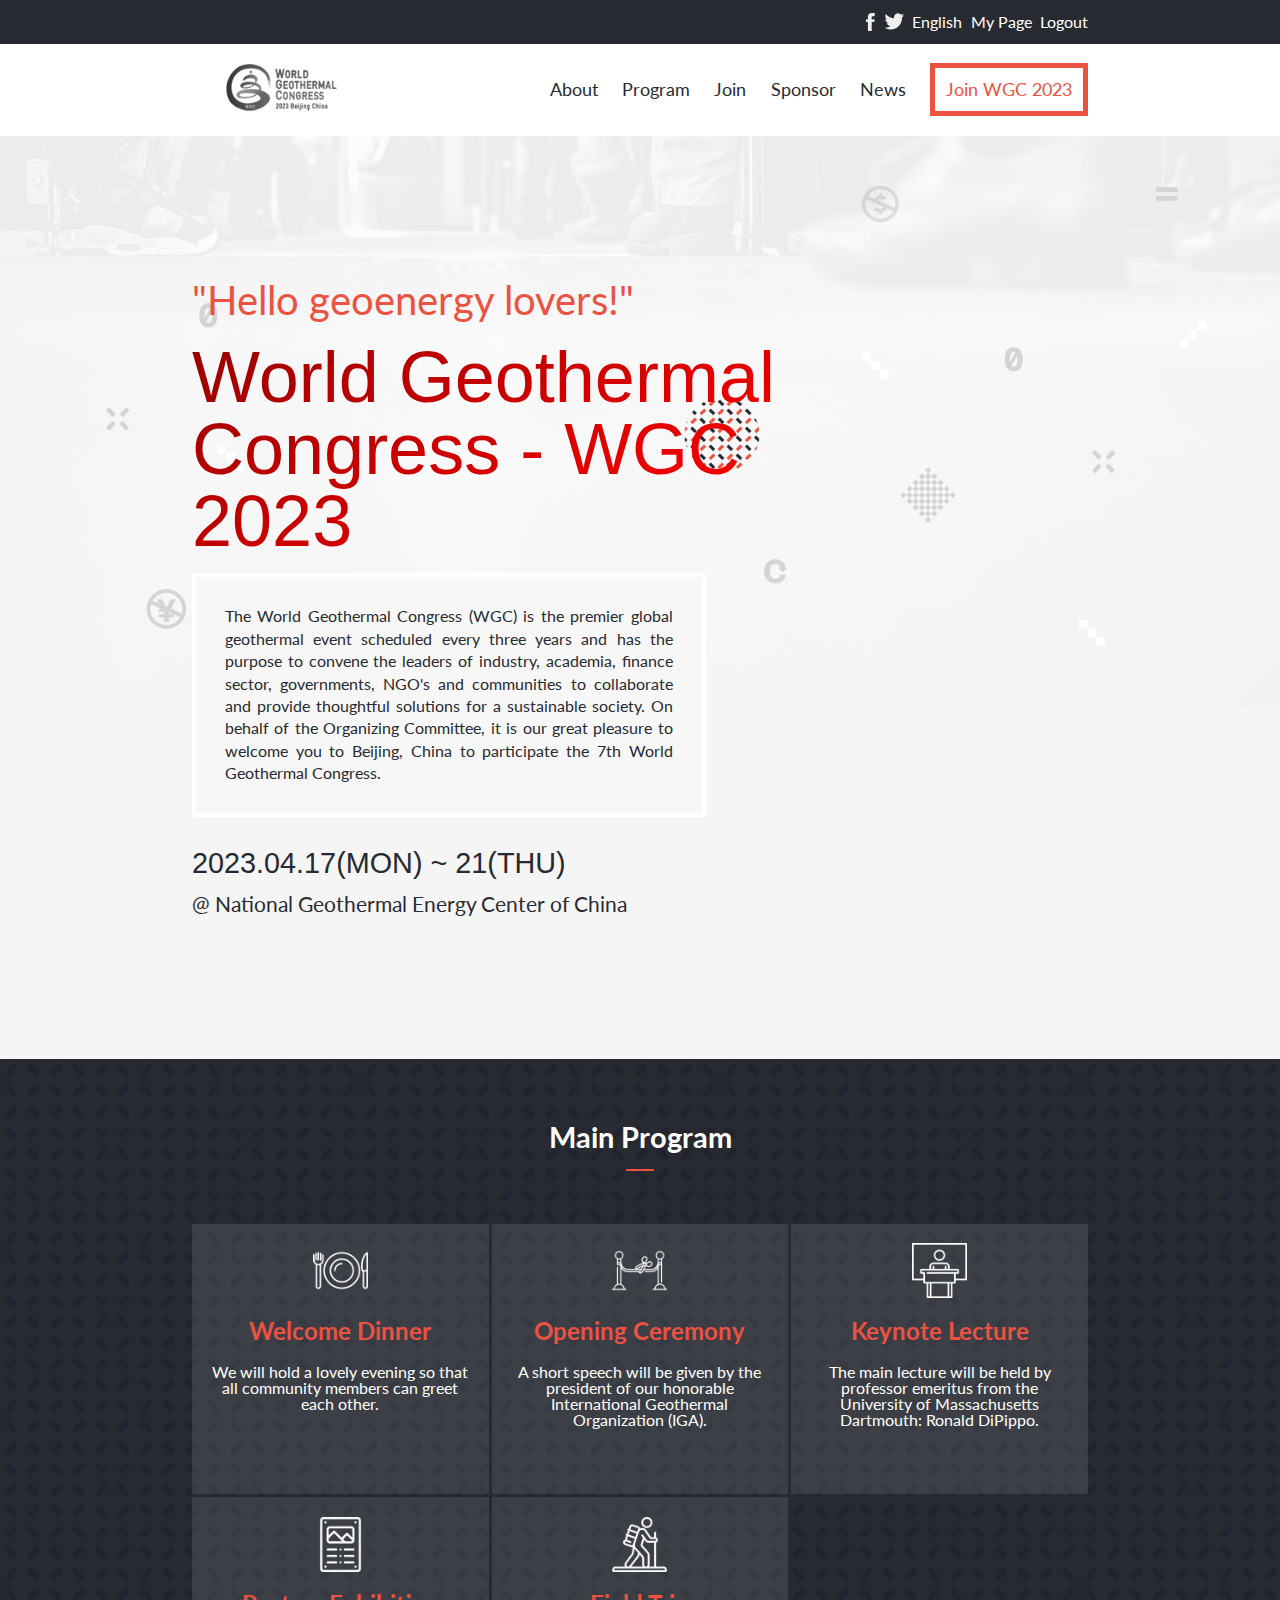
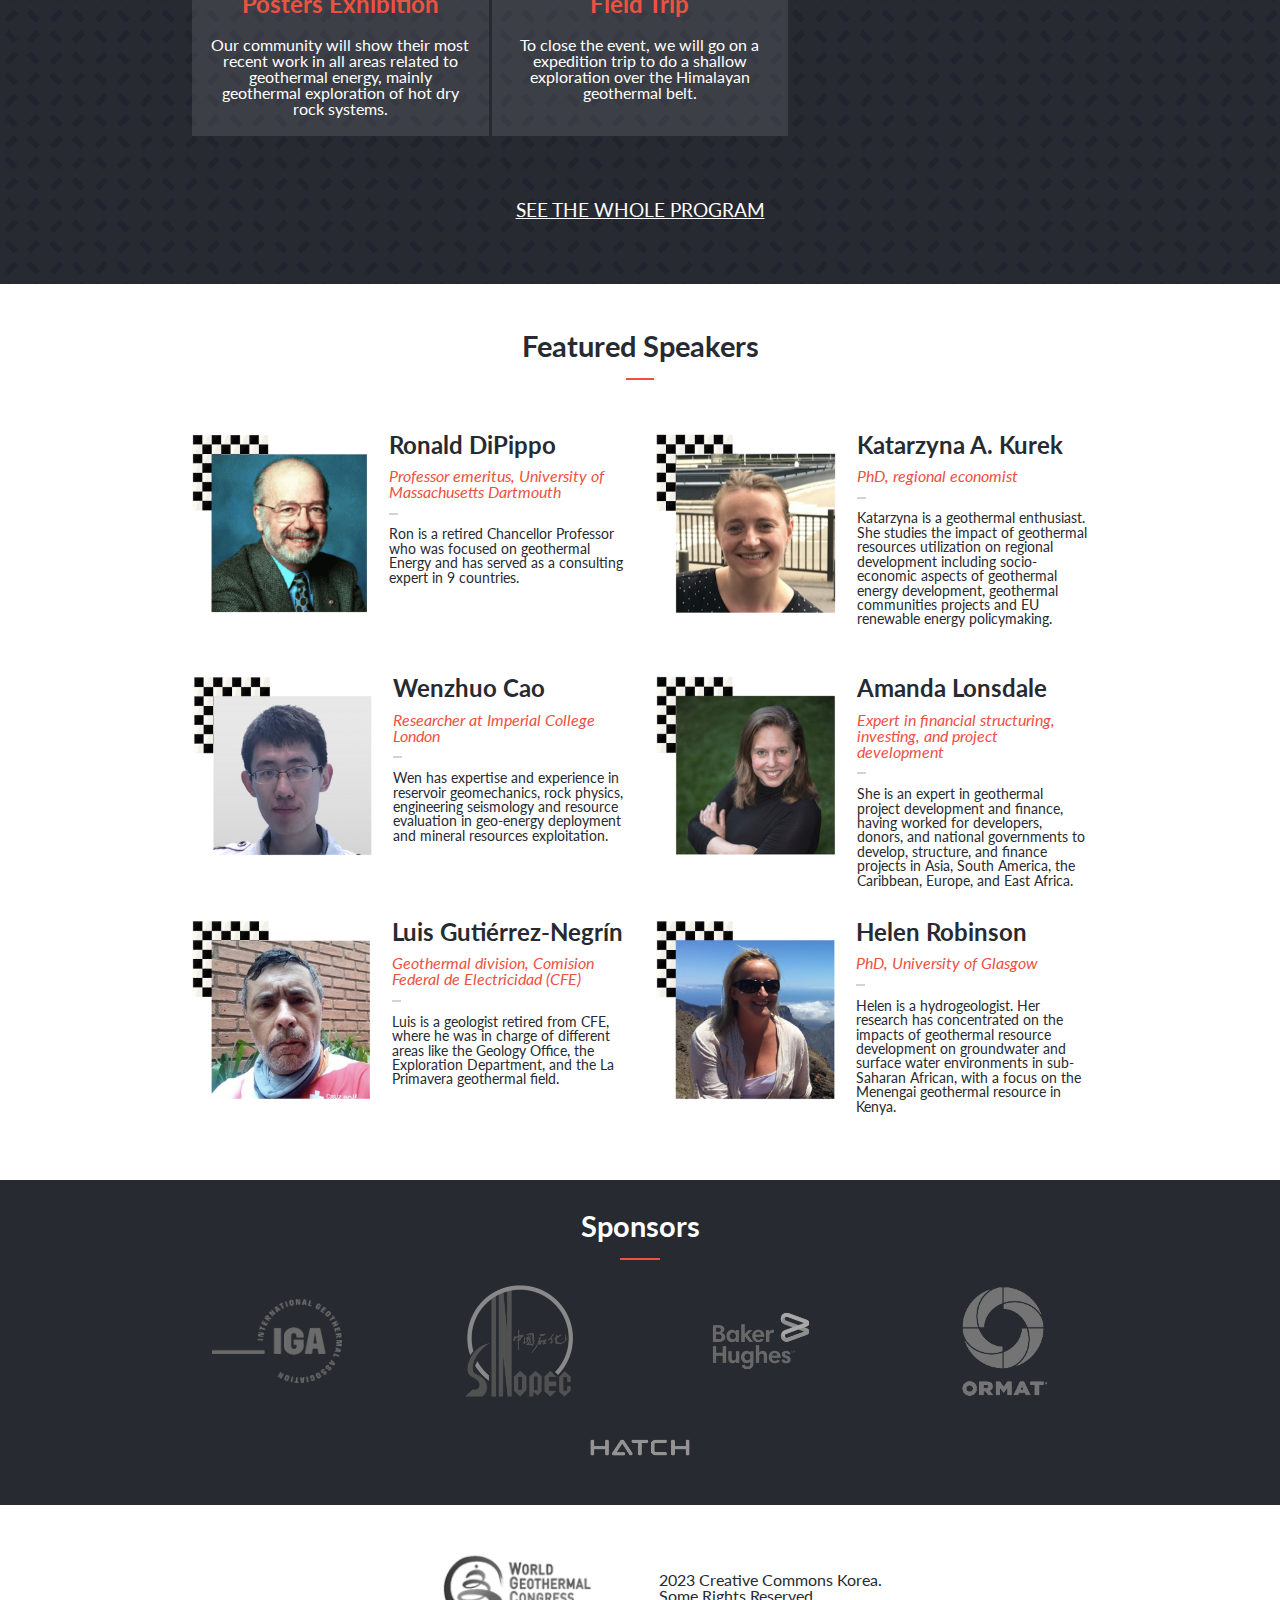
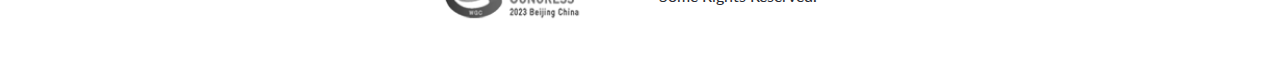
<file: index.html>
<!DOCTYPE html>
<html lang="en">
  <head>
    <meta charset="utf-8" />
    <meta name="viewport" content="width=device-width, initial-scale=1" />
    <title>Capstone Project</title>
    <link rel="preconnect" href="https://fonts.googleapis.com" />
    <link rel="preconnect" href="https://fonts.gstatic.com" crossorigin />
    <link href="https://fonts.googleapis.com/css?family=Lato" rel="stylesheet">
    <link href="https://fonts.cdnfonts.com/css/cocogoose" rel="stylesheet">
    <link rel="stylesheet" href="styles/reset.css" type="text/css" media="all"/>
    <link rel="stylesheet" href="styles/style.css" type="text/css" media="all"/>
  </head>
  <body>
    <header>
      <div class="sub-menu">
        <ul class="sub-list flex">
          <li>
            <a class="a-sub-menu" href="https://www.facebook.com/">
              <img src="images/facebook.png" alt="facebook icon" title="Facebook">
            </a>            
          </li>
          <li>
            <a class="a-sub-menu" href="https://twitter.com/">
              <img src="images/twitter.png" alt="twitter icon" title="Twitter">
            </a>            
          </li>
          <li>
            <a class="a-sub-menu" href="#">English</a>
          </li>
          <li>
            <a class="a-sub-menu" href="#">My Page</a>
          </li>
          <li>
            <a class="a-sub-menu" href="#">Logout</a>
          </li>          
        </ul>
      </div>

      <div class="main-menu">
        <a href="index.html">
          <img src="images/wgc-gray.png" alt="World Geothermal Congress 2023 logo" title="World Geothermal Congress 2023" width="150">
        </a>              
        <ul class="main-list flex">
          <li>
            <a class="a-main-menu" href="about.html">About</a>            
          </li>
          <li>
            <a class="a-main-menu" href="#">Program</a>            
          </li>
          <li>
            <a class="a-main-menu" href="#">Join</a>            
          </li>
          <li>
            <a class="a-main-menu" href="#">Sponsor</a>
          </li>
          <li>
            <a class="a-main-menu" href="#">News</a>            
          </li>
          <li>
            <a class="a-main-menu join-btn" href="#">Join WGC 2023</a>            
          </li>                   
        </ul>
      </div>
      
      <a href="#" class="menu-btn">
        <img src="images/mobile_menu.png" alt="Menu icon" title="Menu" width="20" height="18">
      </a>
      <div class="dynamic-menu">        
        <a class="close-btn" href="#">
          <img src="images/close_menu.png" alt="Close menu icon" title="Close menu" width="20">
        </a>       
        <ul class="dynamic-list flex">
          <li>
            <a class="dynamic-item" href="index.html">Home</a>            
          </li>
          <li>
            <a class="dynamic-item" href="about.html">About</a>            
          </li>
          <li>
            <a class="dynamic-item" href="#">Program</a>            
          </li>
          <li>
            <a class="dynamic-item" href="#">Join</a>            
          </li>
          <li>
            <a class="dynamic-item" href="#">Sponsor</a>
          </li>
          <li>
            <a class="dynamic-item" href="#">News</a>            
          </li>
          <li>
            <a class="dynamic-item dynamic-btn" href="#">Join WGC 2023</a>            
          </li>                   
        </ul>
      </div>           
    </header>
    <section id="welcome" class="flex">
      <h2 class="welcome-subtitle">"Hello geoenergy lovers!"</h2>
      <h1 class="title">World Geothermal Congress - WGC <br>2023</h1>
      <p class="main-desc">
        The World Geothermal Congress (WGC) is the premier global geothermal event scheduled every three years and has the purpose to convene the leaders of industry, 
        academia, finance sector, governments, NGO's and communities to collaborate and provide thoughtful solutions for a sustainable society. On behalf of the Organizing 
        Committee, it is our great pleasure to welcome you to Beijing, China to participate the 7th World Geothermal Congress.
      </p>
      <h3 class="date">2023.04.17(MON) ~ 21(THU)</h3>
      <h3 class="venue">@ National Geothermal Energy Center of China</h3>      
    </section>
    <section id="program" class="flex">
      <h2 class="program-subtitle">Main Program</h2>
      <hr class="line">
      <div class="grid-program">
        <div class="act-container flex">
          <img class="icon-size" src="images/food.png" alt="meal icon" title="Welcome dinner">
          <h3 class="act-title">Welcome Dinner</h3>
          <p class="act-desc">
            We will hold a lovely evening so that all community members can greet each other.
          </p>
        </div>
        <div class="act-container flex">
          <img class="icon-size" src="images/ribbon-cutting.png" alt="ribbon-cutting icon" title="Opening ceremony">
          <h3 class="act-title">Opening Ceremony</h3>
          <p class="act-desc">
            A short speech will be given by the president of our honorable International Geothermal Organization (IGA).
          </p>
        </div>
        <div class="act-container flex">
          <img class="icon-size" src="images/lecture.png" alt="lecture icon" title="Keynote speaker">
          <h3 class="act-title">Keynote Lecture</h3>
          <p class="act-desc">
            The main lecture will be held by professor emeritus from the University of Massachusetts Dartmouth: Ronald DiPippo.
          </p>
        </div>
        <div class="act-container flex">
          <img class="icon-size" src="images/poster.png" alt="poster icon" title="Poster">
          <h3 class="act-title">Posters Exhibition</h3>
          <p class="act-desc">
            Our community will show their most recent work in all areas related to geothermal energy, mainly geothermal exploration of hot dry rock systems.
          </p>
        </div>
        <div class="act-container flex">
          <img class="icon-size" src="images/hiking.png" alt="field trip icon" title="Field trip">
          <h3 class="act-title">Field Trip</h3>
          <p class="act-desc">
            To close the event, we will go on a expedition trip to do a shallow exploration over the Himalayan geothermal belt.
          </p>
        </div>
      </div>
      <a class="program-btn" href="#">Join WGC 2023</a>
      <a class="program-btn-desk" href="#">SEE THE WHOLE PROGRAM</a>
    </section>
    <section id="speakers" class="flex"></section>
    <footer>
      <section id="sponsors" class="flex">
        <h2 class="program-subtitle">Sponsors</h2>
        <hr class="line sponsor-line">
        <ul class="flex sponsor-cont">
          <li><img class="sponsor-size" src="images/iga-gray.png" alt="International Geothermal Association logo" ></li>
          <li><img class="sponsor-size" src="images/sinopec-gray.png" alt="Sinopec logo"></li>
          <li><img class="sponsor-size" src="images/baker-gray.png" alt="Sinopec logo"></li>
          <li><img class="sponsor-size" src="images/omart-gray.png" alt="Omart logo"></li>
          <li><img class="sponsor-size" src="images/hatch-gray.png" alt="Hatch logo"></li>
        </ul>        
      </section>
      <section id="credit" class="flex">
        <img class="wgc-logo" src="images/wgc-gray.png" alt="World Geothermal Congress 2023 logo" title="World Geothermal Congress 2023">
        <h4 class="credit-label">
          2023 Creative Commons Korea.<br>
          Some Rights Reserved.
        </h4>
      </section>
    </footer>

    <script src="scripts/menu.js"></script>
    <script src="scripts/speakers.js"></script>

  </body>
</html>
</file>
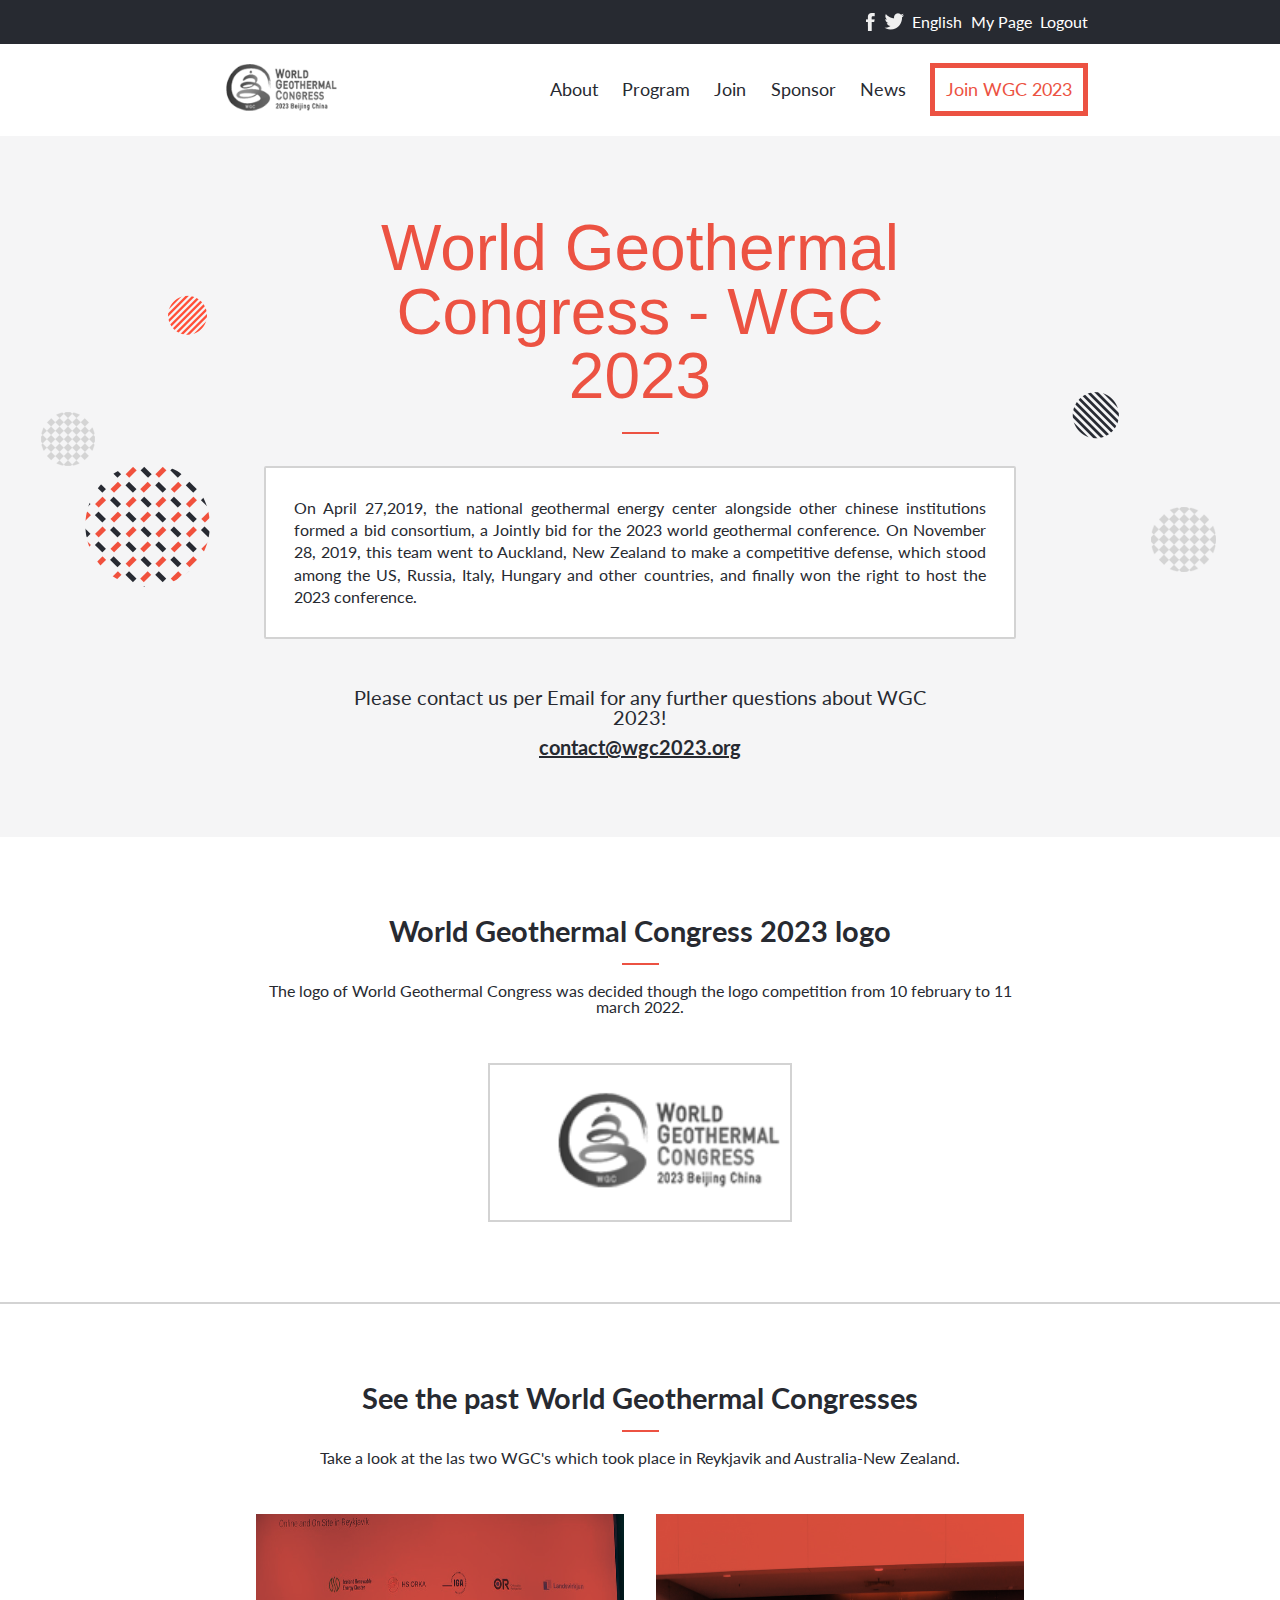
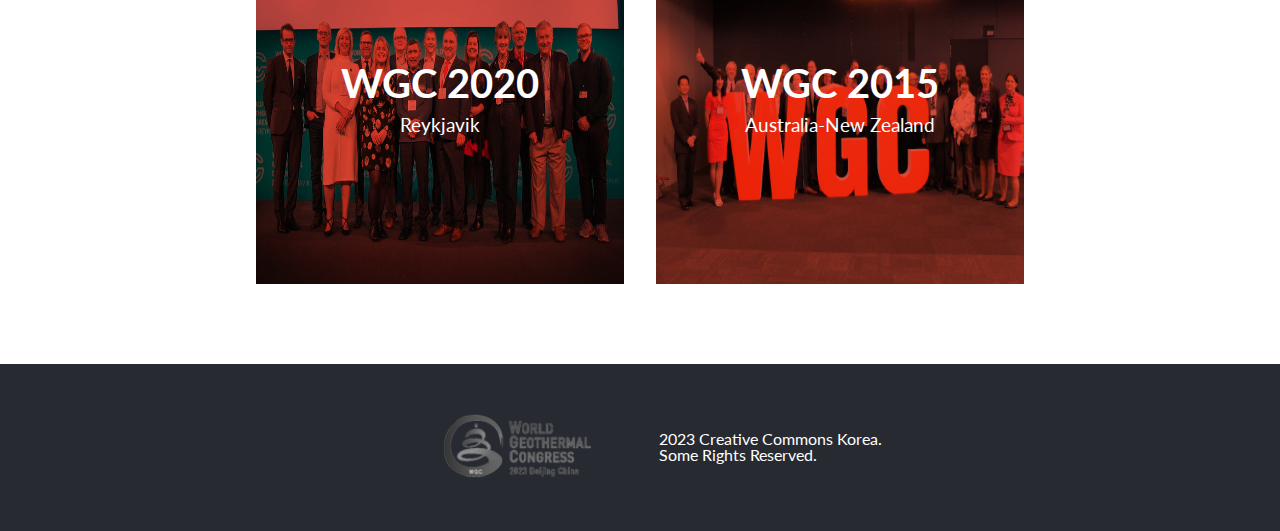
<file: about.html>
<!DOCTYPE html>
<html lang="en">
  <head>
    <meta charset="utf-8" />
    <meta name="viewport" content="width=device-width, initial-scale=1" />
    <title>About-Capstone Project</title>
    <link rel="preconnect" href="https://fonts.googleapis.com" />
    <link rel="preconnect" href="https://fonts.gstatic.com" crossorigin />
    <link href="https://fonts.googleapis.com/css?family=Lato" rel="stylesheet">
    <link href="https://fonts.cdnfonts.com/css/cocogoose" rel="stylesheet">
    <link rel="stylesheet" href="styles/reset.css" type="text/css" media="all"/>
    <link rel="stylesheet" href="styles/about.css" type="text/css" media="all"/>
  </head>
  <body>
    <header>
      <div class="sub-menu">
        <ul class="sub-list flex">
          <li>
            <a class="a-sub-menu" href="https://www.facebook.com/">
              <img src="images/facebook.png" alt="facebook icon" title="Facebook">
            </a>            
          </li>
          <li>
            <a class="a-sub-menu" href="https://twitter.com/">
              <img src="images/twitter.png" alt="twitter icon" title="Twitter">
            </a>            
          </li>
          <li>
            <a class="a-sub-menu" href="#">English</a>
          </li>
          <li>
            <a class="a-sub-menu" href="#">My Page</a>
          </li>
          <li>
            <a class="a-sub-menu" href="#">Logout</a>
          </li>          
        </ul>
      </div>

      <div class="main-menu">
        <a href="index.html">
          <img src="images/wgc-gray.png" alt="World Geothermal Congress 2023 logo" title="World Geothermal Congress 2023" width="150">
        </a>        
        <ul class="main-list flex">
          <li>
            <a class="a-main-menu" href="about.html">About</a>            
          </li>
          <li>
            <a class="a-main-menu" href="#">Program</a>            
          </li>
          <li>
            <a class="a-main-menu" href="#">Join</a>            
          </li>
          <li>
            <a class="a-main-menu" href="#">Sponsor</a>
          </li>
          <li>
            <a class="a-main-menu" href="#">News</a>            
          </li>
          <li>
            <a class="a-main-menu join-btn" href="#">Join WGC 2023</a>            
          </li>                   
        </ul>
      </div>

      <a href="#" class="menu-btn">
        <img src="images/mobile_menu.png" alt="Menu icon" title="Menu" width="20" height="18">
      </a>
      <div class="dynamic-menu">        
        <a class="close-btn" href="#">
          <img src="images/close_menu.png" alt="Close menu icon" title="Close menu" width="20">
        </a>       
        <ul class="dynamic-list flex">
          <li>
            <a class="dynamic-item" href="index.html">Home</a>            
          </li>
          <li>
            <a class="dynamic-item" href="about.html">About</a>            
          </li>
          <li>
            <a class="dynamic-item" href="#">Program</a>            
          </li>
          <li>
            <a class="dynamic-item" href="#">Join</a>            
          </li>
          <li>
            <a class="dynamic-item" href="#">Sponsor</a>
          </li>
          <li>
            <a class="dynamic-item" href="#">News</a>            
          </li>
          <li>
            <a class="dynamic-item dynamic-btn" href="#">Join WGC 2023</a>            
          </li>                   
        </ul>
      </div>
    </header>
    <section id="about" class="flex">
      <h2 class="about-subtitle">"Hello geoenergy lovers!"</h2>
      <h1 class="title">World Geothermal Congress - WGC <br>2023</h1>
      <hr class="line line-desk">
      <p class="main-desc">
        On April 27,2019, the national geothermal energy center alongside other chinese institutions formed a bid consortium, a Jointly bid
        for the 2023 world geothermal conference. On November 28, 2019, this team went to Auckland, New Zealand to make a competitive defense, 
        which stood among the US, Russia, Italy, Hungary and other countries, and finally won the right to host the 2023 conference.
      </p>
      <p class="about-contact">Please contact us per Email for any further questions about WGC 2023!</p>
      <a href="#" class="email">contact@wgc2023.org</a>      
    </section>
    <section id="logo" class="flex">
      <h2 class="logo-subtitle">World Geothermal Congress 2023 logo</h2>
      <hr class="line">
      <p class="logo-desc">
        The logo of World Geothermal Congress was decided though the logo competition from 10 february to 11 march 2022.
      </p>
      <img class="logo-img" src="images/wgc-gray.png" alt="World Geothermal Congress 2023 logo">
    </section>
    <section id="past-congress" class="flex">
      <h2 class="logo-subtitle">See the past World Geothermal Congresses</h2>
      <hr class="line">
      <p class="logo-desc">
        Take a look at the las two WGC's which took place in Reykjavik and Australia-New Zealand.
      </p>
      <div class="grid-con">
        <div class="wgc wgc-ice flex">
          <h3 class="wgc-title">WGC 2020</h3>
          <h3 class="wgc-sub">Reykjavik</h3>
        </div>
        <div class="wgc wgc-aus flex">
          <h3 class="wgc-title">WGC 2015</h3>
          <h3 class="wgc-sub">Australia-New Zealand</h3>
        </div>
      </div>
    </section>
    <footer>      
      <section id="credit" class="flex">
        <img class="wgc-logo" src="images/wgc-gray.png" alt="World Geothermal Congress 2023 logo" title="World Geothermal Congress 2023">
        <h4 class="credit-label">
          2023 Creative Commons Korea.<br>
          Some Rights Reserved.
        </h4>
      </section>
    </footer>
    
    <script src="scripts/menu.js"></script>
      
  </body>
</html>
</file>
<file: styles/style.css>
:root {
  --darky: #272a31;
  --orangy: #ec5242;
  --lighty: #d3d3d3;
  --lato: 'Lato', sans-serif;
  --coco: 'COCOGOOSE', sans-serif;
}

body {
  width: 100%;
  background-color: #fff;
  box-sizing: border-box;
  font-family: var(--lato);
  color: var(--darky);
}

.flex {
  display: flex;
}

.sub-menu,
.main-menu,
.program-btn-desk {
  display: none;
}

.menu-btn {
  position: absolute;
  left: 7%;
  top: 20px;
}

#welcome {
  background-image: url("../images/mobile_bg.png");
  background-repeat: no-repeat;
  background-size: 100% 100%;
  padding: 5rem 5% 5rem 5%;
  flex-direction: column;
}

.welcome-subtitle {
  color: var(--orangy);
  font-size: 1.5em;
  margin-bottom: 1rem;
}

.title {
  font-size: 2em;
  font-family: var(--coco);
  margin-bottom: 1rem;
  background-image: linear-gradient(147deg, #900 0%, #f00 74%);
  -webkit-background-clip: text;
  -webkit-text-fill-color: transparent;
}

.main-desc {
  background-color: #f7f7f8;
  border: 2px solid #fff;
  padding: 0.3rem;
  font-size: 0.85rem;
  margin-bottom: 1.3rem;
  text-align: justify;
  border-radius: 2px;
}

.date {
  font-family: var(--coco);
  font-size: 1.3em;
  margin-bottom: 0.6rem;
}

.venue {
  font-size: 1em;
}

#program {
  background-color: var(--darky);
  background-image: url("../images/pattern_bg.png");
  padding: 2rem 5% 2rem 5%;
  flex-direction: column;
  align-items: center;
}

.program-subtitle {
  font-weight: bold;
  color: #fff;
  margin-bottom: 1.1rem;
  font-size: 1.3rem;
}

.line {
  border: 1px solid var(--orangy);
  margin-bottom: 2rem;
  margin-top: 0;
  width: 10%;
}

.grid-program {
  display: grid;
  grid-template-columns: 1fr;
  grid-template-rows: repeat(5, 1fr);
  gap: 0.5rem;
  margin-bottom: 2rem;
}

.act-container {
  flex-direction: row;
  justify-content: space-between;
  padding: 0.8rem;
  align-items: center;
  background-color: rgba(255, 255, 255, 0.1);
  gap: 0.5rem;
}

.icon-size {
  width: 30px;
  height: 30px;
}

.act-title {
  color: var(--orangy);
  font-size: 0.9375rem;
  font-weight: bold;
  width: 20%;
}

.act-desc {
  color: #fff;
  font-size: 0.8125rem;
  width: 60%;
}

.program-btn {
  background-color: var(--orangy);
  color: #fff;
  text-decoration: none;
  padding: 1rem;
}

#speakers {
  padding: 2rem 5% 2rem 5%;
  flex-direction: column;
  align-items: center;
}

.speaker-sub {
  color: inherit;
}

.grid-speaker {
  grid-template-rows: repeat(6, 1fr);
  row-gap: 0.8rem;
  margin-bottom: 0;
}

.speaker-cont {
  background-color: transparent;
  padding: 0;
  justify-content: flex-start;
  align-items: flex-start;
  gap: 0.7rem;
}

.speaker-size {
  width: 130px;
  height: 130px;
}

.speaker-info {
  flex-direction: column;
  align-items: flex-start;
}

.speaker-name {
  font-weight: bold;
  font-size: 1.15rem;
  margin-bottom: 0.7rem;
}

.speaker-pos {
  color: var(--orangy);
  font-style: italic;
  font-size: 0.75rem;
  margin-bottom: 0.5rem;
}

.short-line {
  border-color: var(--lighty);
  margin-bottom: 0.5rem;
  margin-left: 0;
  margin-top: 0;
}

.speaker-desc {
  font-size: 0.75rem;
}

#sponsors {
  background-color: var(--darky);
  padding: 2rem 0;
  flex-direction: column;
  align-items: center;
}

.sponsor-cont {
  justify-content: center;
  flex-wrap: wrap;
  align-items: center;
  gap: 1rem;
  width: 80%;
}

.sponsor-size {
  width: 80px;
}

.sponsor-line {
  margin-bottom: 1rem;
}

#credit {
  padding: 2rem;
  justify-content: center;
  align-items: center;
  gap: 5%;
}

.wgc-logo {
  width: 120px;
}

.credit-label {
  font-size: 0.75rem;
}

/* Dynamic menu */

.dynamic-menu {
  display: flex;
  position: fixed;
  top: 0;
  right: 100%;
  width: 100%;
  height: 100vh;
  background-color: var(--darky);
  z-index: 1;
  flex-direction: column;
  align-items: flex-start;
  row-gap: 2.5rem;
  padding: 2rem;
  box-sizing: border-box;
  transition: 0.5s;
  overflow-y: scroll;
}

.close-btn {
  align-self: flex-end;
}

.dynamic-list {
  flex-direction: column;
  justify-content: flex-start;
  row-gap: 2.5rem;
}

.dynamic-item {
  color: #fff;
  font-size: 2rem;
  text-decoration: none;
}

.dynamic-btn {
  background-color: var(--orangy);
  padding: 0.7rem;
  font-size: 1rem;
}

@media screen and (min-width: 768px) {
  /* Menu */

  .menu-btn,
  .dynamic-menu {
    display: none;
  }

  .sub-menu {
    display: flex;
    justify-content: flex-end;
    background-color: var(--darky);
    padding: 0.8rem 15%;
  }

  .sub-list {
    justify-content: space-between;
    align-items: center;
    width: 20%;
    min-width: 222px;
  }

  .a-sub-menu {
    display: flex;
    align-items: center;
    color: #fff;
    text-decoration: none;
  }

  .a-sub-menu:hover {
    text-decoration: underline;
  }

  .main-menu {
    display: flex;
    justify-content: space-between;
    padding: 0.4rem 15%;
  }

  .main-list {
    justify-content: space-between;
    align-items: center;
    width: 60%;
    min-width: 413px;
  }

  .a-main-menu {
    color: var(--darky);
    text-decoration: none;
    font-size: 1.1rem;
  }

  .a-main-menu:hover {
    color: var(--orangy);
  }

  .join-btn {
    color: var(--orangy);
    border: 5px solid var(--orangy);
    padding: 0.7rem;
  }

  .join-btn:hover {
    color: #fff;
    background-color: var(--orangy);
  }

  /* Presentation */

  #welcome {
    padding: 9rem 15%;
    background-color: #f5f5f6;
    background-image: url(../images/desktop_bg.png);
    background-size: 100% auto;
  }

  .welcome-subtitle {
    font-size: 2.5rem;
    margin-bottom: 1.3rem;
  }

  .title {
    width: 86%;
    min-width: 767px;
    font-size: 4.5rem;
  }

  .main-desc {
    font-size: 1rem;
    border-width: 4px;
    width: 50%;
    padding: 1.8rem;
    line-height: 1.4rem;
    margin-bottom: 2rem;
  }

  .date {
    font-size: 1.8rem;
    margin-bottom: 1rem;
  }

  .venue {
    font-size: 1.3rem;
  }

  #program {
    padding: 4rem 15%;
  }

  .program-subtitle {
    font-size: 1.8rem;
  }

  .line {
    width: 3%;
    margin-bottom: 3.3rem;
  }

  .grid-program {
    width: 100%;
    grid-template-rows: 270px;
    grid-template-columns: repeat(auto-fit, minmax(250px, 1fr));
    grid-gap: 0.2rem;
    margin-bottom: 4rem;
  }

  .act-container {
    flex-direction: column;
    justify-content: flex-start;
    align-items: center;
    gap: 1.3rem;
    padding: 1.2rem;
  }

  .icon-size {
    width: 55px;
    height: 55px;
  }

  .act-title {
    font-size: 1.5rem;
    width: auto;
    text-align: center;
  }

  .act-desc {
    font-size: 1rem;
    width: auto;
    text-align: center;
  }

  .program-btn {
    display: none;
  }

  .program-btn-desk {
    display: block;
    font-size: 1.2rem;
    color: #fff;
  }

  #speakers {
    padding: 3rem 15%;
  }

  .grid-speaker {
    grid-template-rows: repeat(3, 1fr);
    grid-template-columns: repeat(2, 1fr);
    margin-bottom: 0;
    grid-gap: 2rem;
  }

  .speaker-cont {
    flex-direction: row;
    padding: 0;
    justify-content: flex-start;
    align-items: flex-start;
  }

  .speaker-size {
    width: 180px;
    height: 180px;
  }

  .speaker-name {
    font-size: 1.5rem;
  }

  .speaker-pos {
    font-size: 1rem;
    margin-bottom: 0.8rem;
  }

  .short-line {
    margin-bottom: 0.8rem;
  }

  .speaker-desc {
    font-size: 0.9rem;
  }

  .sponsor-line {
    margin-bottom: 1rem;
  }

  .sponsor-cont {
    column-gap: 7rem;
    row-gap: 1rem;
  }

  .sponsor-size {
    width: 130px;
  }

  .wgc-logo {
    width: 200px;
  }

  .credit-label {
    font-size: 1rem;
  }
}
</file>
<file: styles/about.css>
:root {
  --darky: #272a31;
  --orangy: #ec5242;
  --lighty: #d3d3d3;
  --lato: 'Lato', sans-serif;
  --coco: 'COCOGOOSE', sans-serif;
}

body {
  width: 100%;
  background-color: #fff;
  box-sizing: border-box;
  font-family: var(--lato);
  color: var(--darky);
}

.flex {
  display: flex;
}

.sub-menu,
.main-menu {
  display: none;
}

.menu-btn {
  position: absolute;
  left: 7%;
  top: 20px;
}

#about {
  background-color: #f7f7f8;
  background-image: url("../images/mobile_about_bg.png");
  background-repeat: no-repeat;
  background-position: 0 20%;
  padding: 5rem 5% 5rem 5%;
  flex-direction: column;
  align-items: center;
}

.about-subtitle {
  color: var(--orangy);
  font-size: 1.5em;
  margin-bottom: 1rem;
}

.title {
  color: var(--orangy);
  font-size: 2em;
  font-family: var(--coco);
  text-align: center;
  margin-bottom: 1rem;
}

.line {
  border: 1px solid var(--orangy);
  margin-bottom: 1.1rem;
  margin-top: 0;
  width: 10%;
}

.line-desk {
  display: none;
}

.main-desc {
  background-color: #fff;
  border: 2px solid var(--lighty);
  padding: 0.3rem;
  font-size: 0.85rem;
  margin-bottom: 1.3rem;
  text-align: justify;
  border-radius: 2px;
}

.about-contact {
  width: 80%;
  font-size: 0.8125rem;
  text-align: center;
  margin-bottom: 0.6rem;
}

.email {
  font-weight: bold;
  font-size: 0.8125em;
  color: var(--darky);
}

#logo {
  padding: 2rem 5% 2rem 5%;
  flex-direction: column;
  align-items: center;
  border-bottom: 2px solid var(--lighty);
}

.logo-subtitle {
  font-weight: bold;
  margin-bottom: 1.1rem;
  font-size: 1.3rem;
  text-align: center;
  width: 80%;
}

.logo-desc {
  text-align: center;
  margin-bottom: 2rem;
}

.logo-img {
  border: 2px solid var(--lighty);
  width: 180px;
}

#past-congress {
  padding: 2rem 5% 2rem 5%;
  flex-direction: column;
  align-items: center;
}

.grid-con {
  display: grid;
  grid-template-columns: 1fr;
  grid-template-rows: repeat(2, 225px);
  width: 100%;
  grid-gap: 1rem;
  margin-bottom: 0;
}

.wgc {
  background-repeat: no-repeat;
  background-size: 100% 100%;
  background-color: var(--orangy);
  background-blend-mode: multiply;
  flex-direction: column;
  align-items: center;
  justify-content: center;
  gap: 0.5rem;
  color: #fff;
}

.wgc-ice {
  background-image: url("../images/wgc2020_1.jpg");
}

.wgc-aus {
  background-image: url("../images/wgc2015.jpg");
}

.wgc-title {
  font-size: 1.5rem;
  font-weight: bold;
}

#credit {
  padding: 2rem;
  justify-content: center;
  align-items: center;
  gap: 5%;
  background-color: var(--darky);
}

.wgc-logo {
  width: 120px;
}

.credit-label {
  color: #fff;
  font-size: 0.75rem;
}

/* Dynamic menu */

.dynamic-menu {
  display: flex;
  position: fixed;
  top: 0;
  right: 100%;
  width: 100%;
  height: 100vh;
  background-color: var(--darky);
  z-index: 1;
  flex-direction: column;
  align-items: flex-start;
  row-gap: 2.5rem;
  padding: 2rem;
  box-sizing: border-box;
  transition: 0.5s;
  overflow-y: scroll;
}

.close-btn {
  align-self: flex-end;
}

.dynamic-list {
  flex-direction: column;
  justify-content: flex-start;
  row-gap: 2.5rem;
}

.dynamic-item {
  color: #fff;
  font-size: 2rem;
  text-decoration: none;
}

.dynamic-btn {
  background-color: var(--orangy);
  padding: 0.7rem;
  font-size: 1rem;
}

@media screen and (min-width: 768px) {
  /* Menu */

  .menu-btn,
  .dynamic-menu {
    display: none;
  }

  .sub-menu {
    display: flex;
    justify-content: flex-end;
    background-color: var(--darky);
    padding: 0.8rem 15%;
  }

  .sub-list {
    justify-content: space-between;
    align-items: center;
    width: 20%;
    min-width: 222px;
  }

  .a-sub-menu {
    display: flex;
    align-items: center;
    color: #fff;
    text-decoration: none;
  }

  .a-sub-menu:hover {
    text-decoration: underline;
  }

  .main-menu {
    display: flex;
    justify-content: space-between;
    padding: 0.4rem 15%;
  }

  .main-list {
    justify-content: space-between;
    align-items: center;
    width: 60%;
    min-width: 413px;
  }

  .a-main-menu {
    color: var(--darky);
    text-decoration: none;
    font-size: 1.1rem;
  }

  .a-main-menu:hover {
    color: var(--orangy);
  }

  .join-btn {
    color: var(--orangy);
    border: 5px solid var(--orangy);
    padding: 0.7rem;
  }

  .join-btn:hover {
    color: #fff;
    background-color: var(--orangy);
  }

  /* About */

  #about {
    background-color: #f5f5f6;
    padding: 5rem 20%;
    background-position: 39% 39%;
  }

  .about-subtitle {
    display: none;
  }

  .title {
    width: 80%;
    font-size: 4rem;
    margin-bottom: 1.5rem;
  }

  .line {
    width: 35px;
  }

  .line-desk {
    display: block;
    margin-bottom: 2rem;
  }

  .main-desc {
    width: 90%;
    font-size: 1rem;
    line-height: 1.4rem;
    padding: 1.8rem;
    margin-bottom: 3rem;
  }

  .about-contact,
  .email {
    font-size: 1.25rem;
  }

  /* logo */

  #logo {
    padding: 5rem 20%;
  }

  .logo-subtitle {
    font-size: 1.8rem;
  }

  .logo-desc {
    font-size: 1rem;
    margin-bottom: 3rem;
  }

  .logo-img {
    width: 300px;
  }

  #past-congress {
    padding: 5rem 20%;
  }

  .grid-con {
    grid-template-rows: 370px;
    grid-template-columns: repeat(2, 1fr);
    grid-gap: 2rem;
  }

  .wgc {
    gap: 0.7rem;
  }

  .wgc-title {
    font-size: 2.5rem;
    font-weight: bold;
  }

  .wgc-sub {
    font-size: 1.2rem;
  }

  #credit {
    gap: 5%;
  }

  .wgc-logo {
    width: 200px;
  }

  .credit-label {
    font-size: 1rem;
  }
}
</file>
